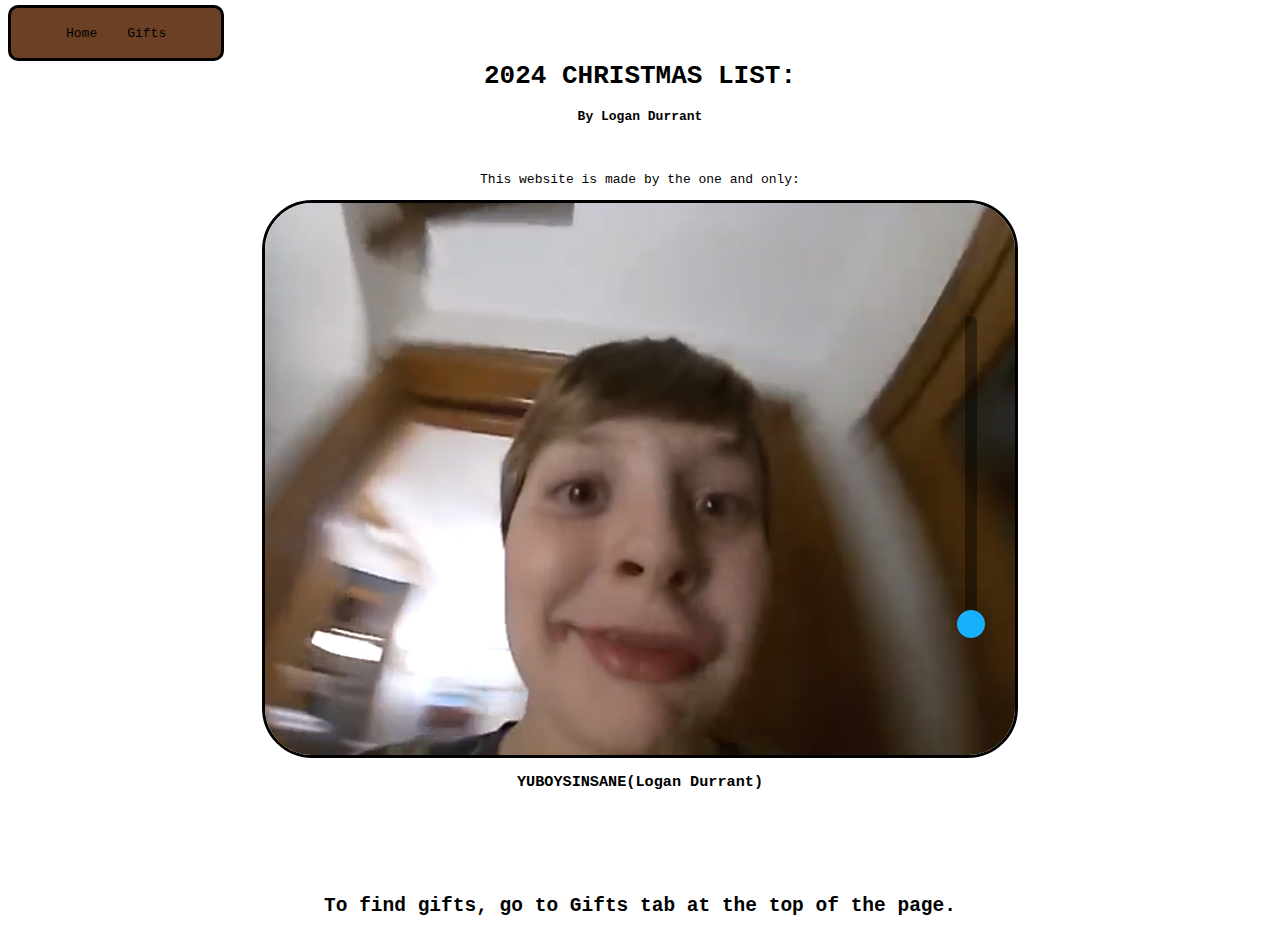
<file: index.html>
<!DOCTYPE html>
<html lang="en">
<head>
  <meta charset="UTF-8">
  <meta name="viewport" content="width=device-width, initial-scale=1.0">
  <title>Christmas list webstite</title>
  <link rel="stylesheet" href="style.css">
</head>
<body class="body">
  <br>
  <br>
  <h1 class="title">2024 CHRISTMAS LIST:</h1>
  <div class="top-box">
    <div class="navbar">
      <ul>
        <li><a href="index.html">Home</a></li>
        <li><a href="gifts.html">Gifts</a></li>
      </ul>
    </div>
  </div>
  <h4>By Logan Durrant</h4>
  <br>
  <p>
    This website is made by the one and only:
  </p>
  <div class="main-img">
    <img src="YUBOYPFP.jpeg" class="main-yuboy">
  </div>
  <h3>YUBOYSINSANE(Logan Durrant)</h3>
  <br>
  <br>
  <br>
  <br>
    <div class="list-header"><h2>To find gifts, go to Gifts tab at the top of the page.</h2></div>
</body>
</html>
</file>
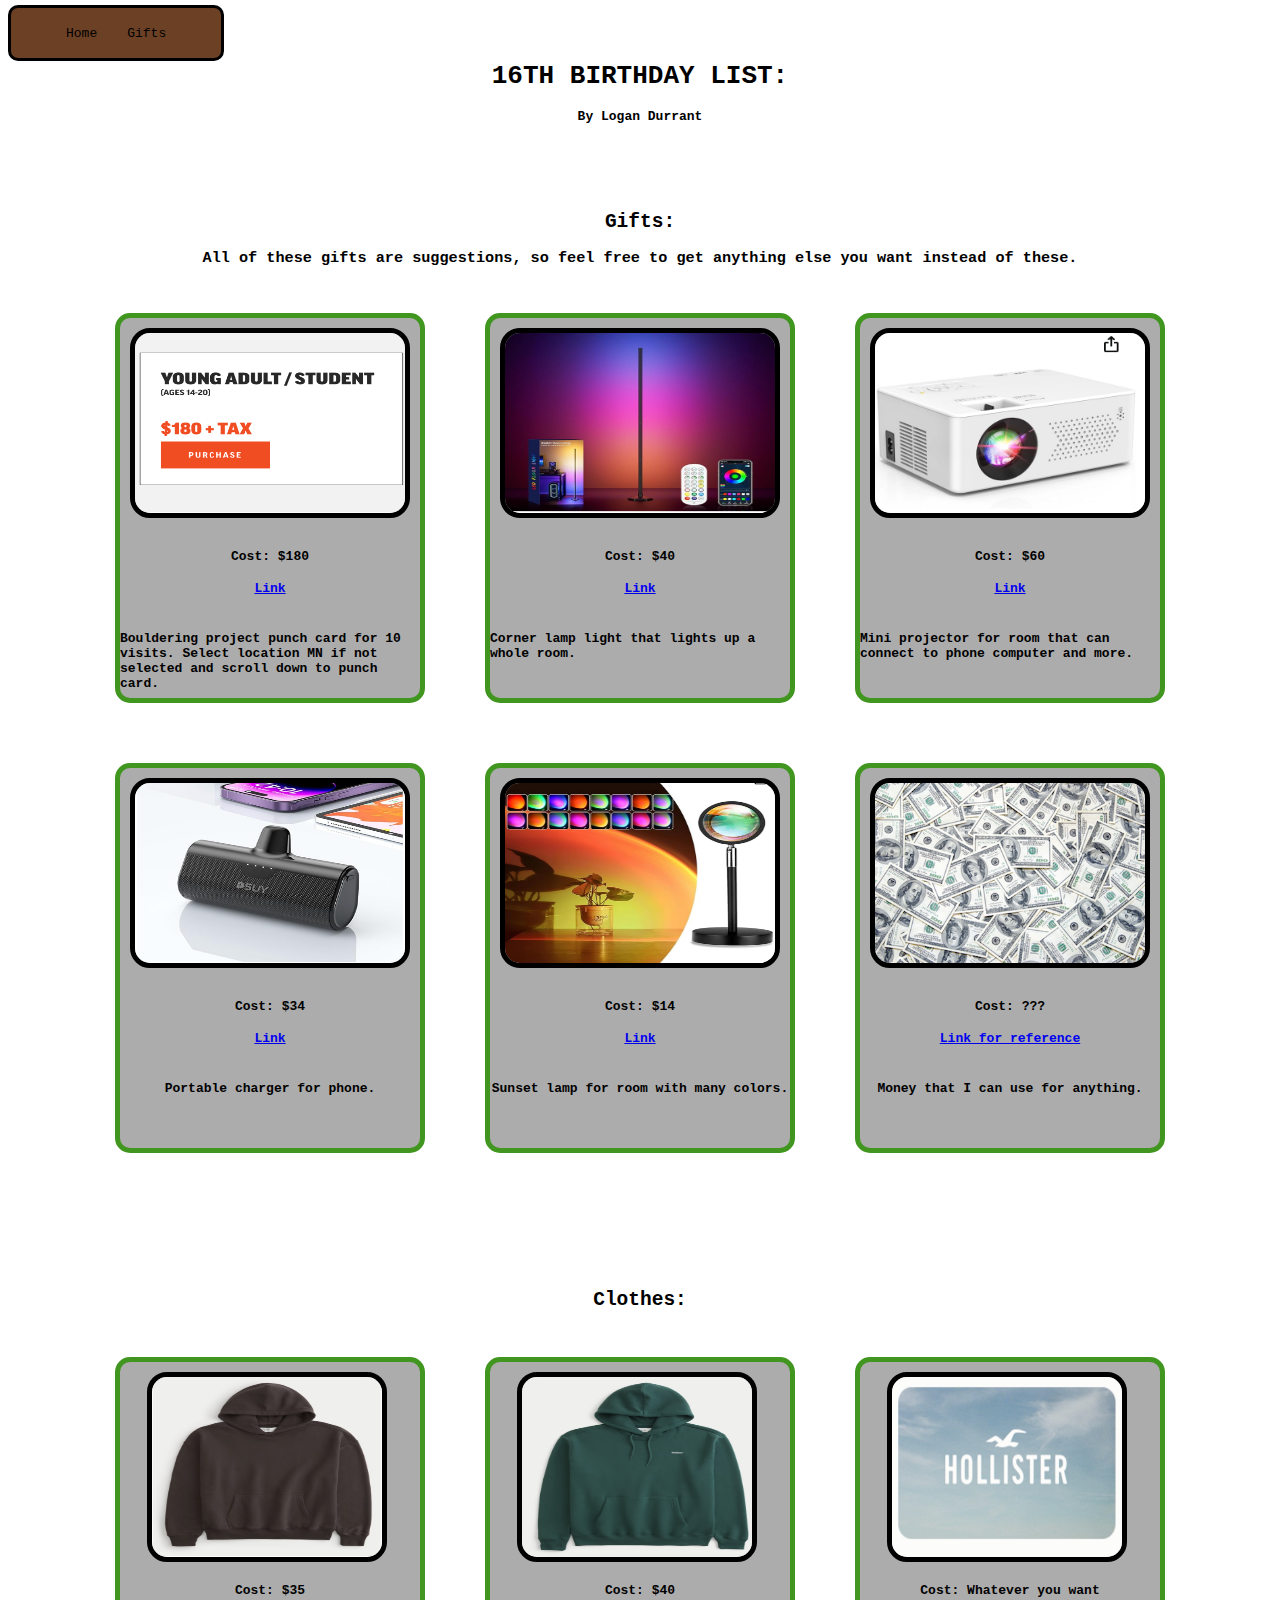
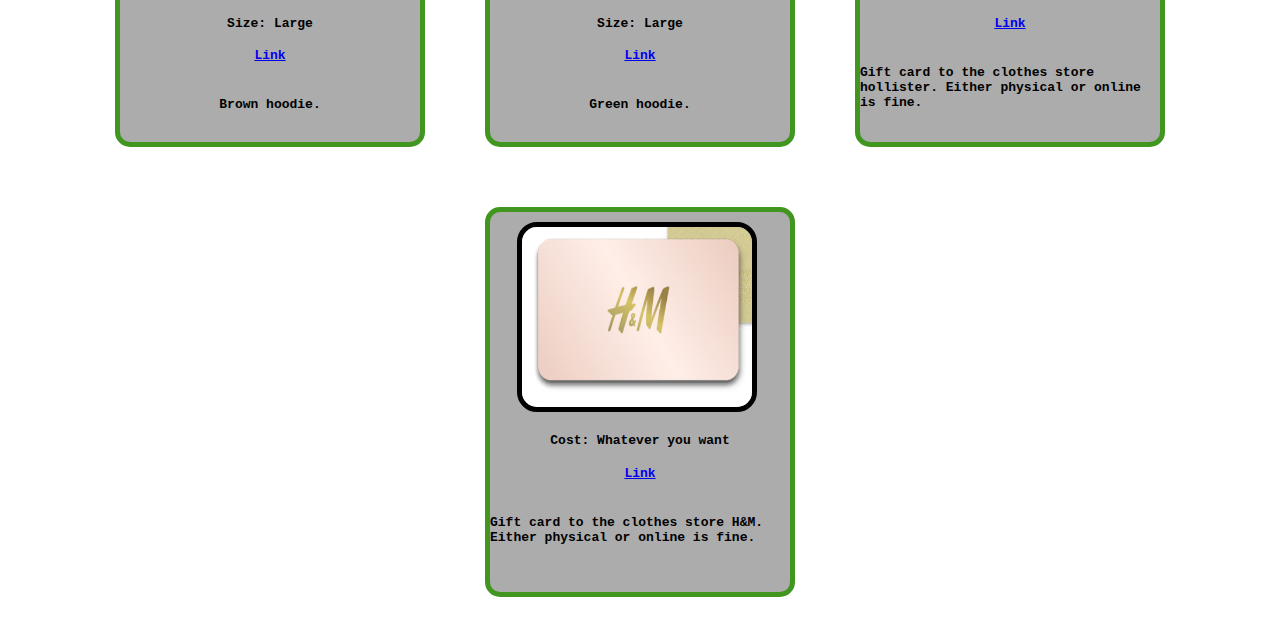
<file: gifts.html>
<!DOCTYPE html>
<html lang="en">
<head>
  <meta charset="UTF-8">
  <meta name="viewport" content="width=device-width, initial-scale=1.0">
  <title>Birthday list webstite</title>
  <link rel="stylesheet" href="style.css">
</head>
<body>
  <br>
  <br>
  <h1 class="title">16TH BIRTHDAY LIST:</h1>
  <div class="top-box">
    <div class="navbar">
      <ul>
        <li><a href="index.html">Home</a></li>
        <li><a href="gifts.html">Gifts</a></li>
      </ul>
    </div>
  </div>
  <h4>By Logan Durrant</h4>
  <br>
  <br>
  <br>
  <h2>Gifts:</h2>
  <h3>All of these gifts are suggestions, so feel free to get anything else you want instead of these.</h3>
  <div class="gift-boxes">
    <div class="gift-1">
      <img src="bouldering-img.png" class="bouldering-img">
      <h4>Cost: $180</h4>
      <h4><a href="https://boulderingproject.com/pricing-membership/#location-tab-select" target="_blank">Link</a><h4>
      <h4>Bouldering project punch card for 10 visits. Select location MN if not selected and scroll down to punch card.</h4>
    </div>
    <div class="gift-2">
      <img src="Lamp-img.png" class="Lamp-img">
      <h4>Cost: $40</h4>
      <h4><a href="https://www.amazon.com/Corner-Changing-Remote-Control-Dimmable/dp/B0CNQYKNS8/ref=sr_1_37?crid=16UHCU8WNVLF9&dib=eyJ2IjoiMSJ9.[base64].bmprA4eSN1hQq8x-tneOIvaqQjYcxIlEWFAAR1xfVVM&dib_tag=se&keywords=corner%2Blight&qid=1728762315&sprefix=corner%2Blight%2Caps%2C100&sr=8-37&th=1" target="_blank">Link</a><h4>
      <h4>Corner lamp light that lights up a whole room.</h4>
    </div>
    <div class="gift-3">
      <img src="projector-img.png" class="projector-img">
      <h4>Cost: $60</h4>
      <h4><a href="https://www.amazon.com/PURSHE-Projector-Supported-Compatible-Smartphone/dp/B0BNSNLJ56/ref=sr_1_23?crid=2YYUX13CTA1XR&dib=eyJ2IjoiMSJ9.[base64].o_rw_rY5YfjsHHGAYgrKHAQyvxOek7CtirVUU9LW7jg&dib_tag=se&keywords=mini%2Bprojector&qid=1728857559&s=electronics&sprefix=mini%2Bprojecto%2Celectronics%2C94&sr=1-23&th=1" target="_blank">Link</a><h4>
      <h4>Mini projector for room that can connect to phone computer and more.</h4>
    </div>
    <div class="gift-4">
      <img src="charger-img.png" class="charger-img">
      <h4>Cost: $34</h4>
      <h4><a href="https://www.amazon.com/Dsuy-Portable-Certified-External-Compatible/dp/B0CJDHYXPV/ref=sr_1_9?crid=NI5PLUZ9SQMU&dib=eyJ2IjoiMSJ9.[base64].sOspMUhQwBheQwh01_BYcY2WmTkGJe4495B-CGqn0j8&dib_tag=se&keywords=Portable%2Blighting%2Bcharger&qid=1728858225&s=electronics&sprefix=portable%2Blighting%2Bcharger%2Celectronics%2C112&sr=1-9&th=1" target="_blank">Link</a><h4>
      <h4>Portable charger for phone.</h4>
    </div>
    <div class="gift-5">
      <img src="Sunset-img.png" class="Sunset-img">
      <h4>Cost: $14</h4>
      <h4><a href="https://www.amazon.com/Exnemav-Sunset-Lamp-Night-Light/dp/B0DCPDWZVM/ref=sr_1_3_sspa?crid=12VQSFHKQXYVL&dib=eyJ2IjoiMSJ9.[base64].TK9CyxzsCOhDuK0_y-BYSJMc9bQwzHNRp60nCPSXrXQ&dib_tag=se&keywords=sunset%2Blamp&qid=1728859240&sprefix=sunset%2Caps%2C110&sr=8-3-spons&sp_csd=d2lkZ2V0TmFtZT1zcF9hdGY&th=1" target="_blank">Link</a><h4>
      <h4>Sunset lamp for room with many colors.</h4>
    </div>
    <div class="gift-6">
      <img src="cash.jpg" class="cash-img">
      <h4>Cost: ???</h4>
      <h4><a href="https://www.google.com/search?sca_esv=778fd8ccaca240ed&rlz=1C5MACD_enUS1038US1038&sxsrf=ADLYWIKF4fFGVEn6o8z49Uj8K-e9-3EKew:1728859663510&q=money&udm=2&fbs=[base64]&sa=X&ved=2ahUKEwj3t_CQuIyJAxXJlIkEHV8qFawQtKgLegQIGBAB&biw=870&bih=422&dpr=2" target="_blank">Link for reference</a><h4>
      <h4>Money that I can use for anything.</h4>
    </div>
  </div>
  <br>
  <br>
  <br>
  <br>
  <br>
  <h2>Clothes:</h2>
  <div class="clothes-boxes">
    <div class="clothes-1">
      <img src="Brown Hoodie-img.png" class="Brown-image">
      <h4>Cost: $35</h4>
      <h4>Size: Large</h4>
      <h4><a href="https://www.hollisterco.com/shop/us/p/boxy-hoodie-57373823?seq=09&utm_source=googleshopping&adpos=&scid=scplp658885132&sc_intid=658885132&cmp=PLA:EVG:20:HCo:D:USCA:X:GGL:X:SHOP:X:X:X:X:x:HCO_Google_Shopping_LIA_US_Tops_All+Products_PRODUCT_GROUP&gad_source=1&gclid=CjwKCAjwvKi4BhABEiwAH2gcw_-R7TpuF5aii4fYBVRqBfA5NP4l_ppLaWY93kIZ9tc-XhmxHbwRxRoC1AsQAvD_BwE&gclsrc=aw.ds" target="_blank">Link</a><h4>
      <h4>Brown hoodie.</h4>
    </div>
    <div class="clothes-2">
      <img src="Green Hoodie-img.png" class="Green-image">
      <h4>Cost: $40</h4>
      <h4>Size: Large</h4>
      <h4><a href="https://www.hollisterco.com/shop/us/p/relaxed-logo-hoodie-58565821?faceout=model&seq=14" target="_blank">Link</a><h4>
      <h4>Green hoodie.</h4>
    </div>
    <div class="clothes-3">
      <img src="Hollister-cardf.png" class="Hollister-card">
      <h4>Cost: Whatever you want</h4>
      <h4><a href="https://www.hollisterco.com/shop/us/hidden-gift-cards" target="_blank">Link</a><h4>
      <h4>Gift card to the clothes store hollister. Either physical or online is fine.</h4>
    </div>
    <div class="clothes-4">
      <img src="H&M-card.png" class="HM-card">
      <h4>Cost: Whatever you want</h4>
      <h4><a href="https://www.buyatab.com/custom/HM/USD/?page=physical#customize&accessible=null" target="_blank">Link</a><h4>
      <h4>Gift card to the clothes store H&M. Either physical or online is fine.</h4>
    </div>
  </div>
</body>
</html>
</file>
<file: style.css>
.top-box {
  position: fixed;
  top: 5px;
  width: 210px;
  height: 50px;
  border-radius: 10px;
  border-style: solid;
  border-color: black;
  background-color: rgb(108, 64, 37);
  display: flex;
  justify-content: space-between;
  align-items: center;
  z-index: 100px;
}



.navbar  a {
  color: black;
  padding: 15px;
  margin-bottom: 15px;
  display: block;
  text-align: center;
  border-radius: 5px;
  text-decoration: none;
  transition: .3s;
  font-family: monospace;
}


.navbar li {
  float: left;
  list-style: none;
}

.title {
  display: flex;
  justify-content: center;
  font-family: monospace;
}

.main-img {
  display: flex;
  justify-content: center;
}

.main-yuboy {
  border-radius: 50px;
  border: rgb(0, 0, 0);
  border-style: solid;
}

h2, h3, h4, p {
  display: flex;
  justify-content: center;
  font-family: monospace;
}

.gift-boxes div {
  margin: 30px;
}

.gift-boxes {
  display: flex;
  justify-content: center;
  flex-wrap: wrap;
}

.gift-1, .gift-2, .gift-3, .gift-4,.gift-5, .gift-6 {
  background-color: rgb(172, 172, 172);
  width: 300px;
  height: 380px;
  border-radius: 15px;
  border-style: solid;
  border-width: 5px;
  border-color: rgb(65, 150, 32);
}

.bouldering-img, .Lamp-img, .projector-img, .charger-img, .Sunset-img, .cash-img {
  width: 270px;
  height: 180px;
  border-radius: 20px;
  border-width: 5px;
  border-style: solid;
  border-color: black;
  margin: 12px;
  margin: 10px;
  margin: 10px;
}


.clothes-boxes div {
  margin: 30px;
}

.clothes-boxes {
  display: flex;
  justify-content: center;
  flex-wrap: wrap;
}

.clothes-1, .clothes-2, .clothes-3, .clothes-4,.clothes-5, .clothes-6 {
  background-color: rgb(172, 172, 172);
  width: 300px;
  height: 380px;
  border-radius: 15px;
  border-style: solid;
  border-width: 5px;
  border-color: rgb(65, 150, 32);
}

.Brown-image, .Green-image, .Hollister-card, .HM-card {
  width: 230px;
  height: 180px;
  border-radius: 20px;
  border-width: 5px;
  border-style: solid;
  border-color: black;
  margin-left: 27px;
  margin-top: 10px;
}
</file>
